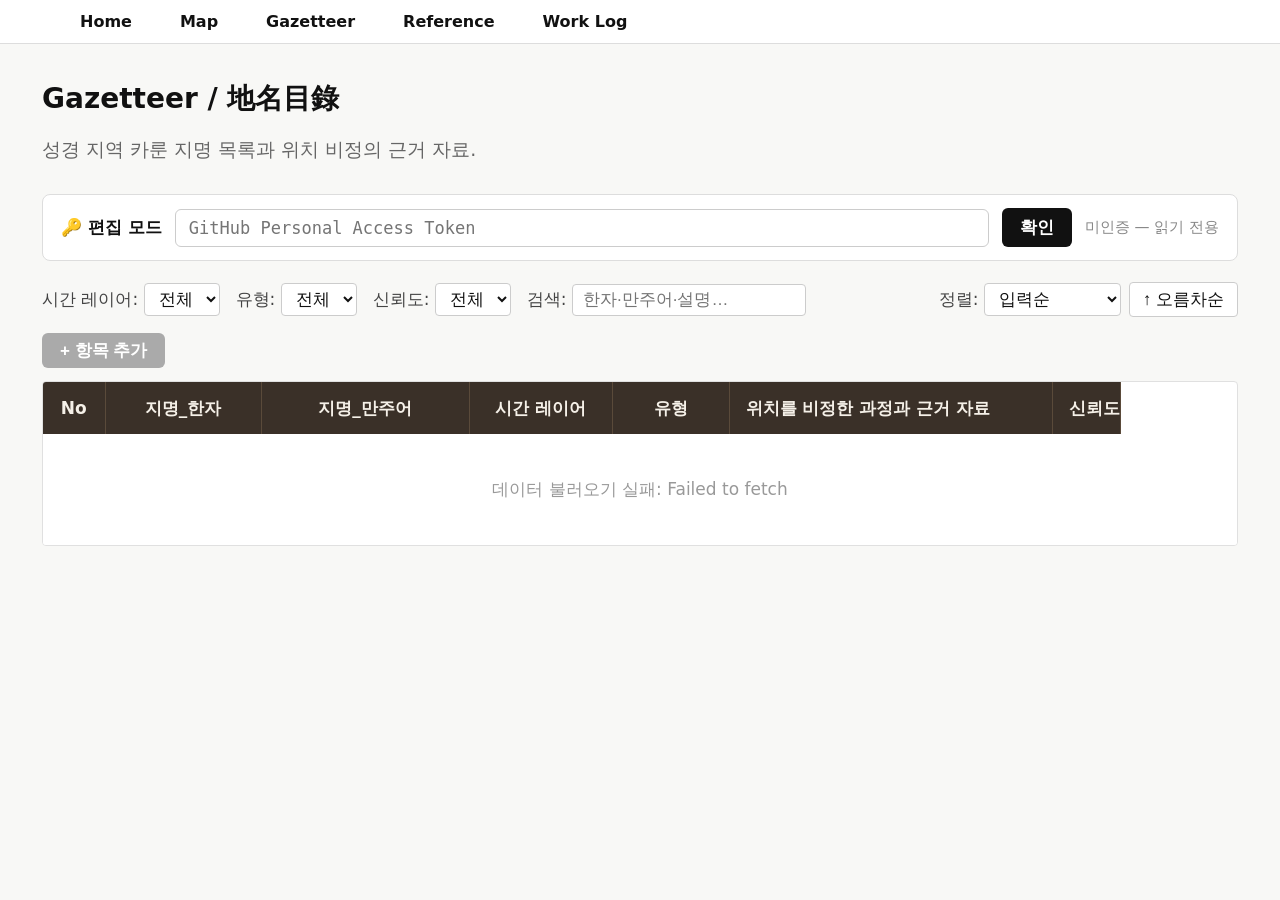
<file: gazetteer.html>
<!doctype html>
<html lang="ko">
<head>
  <link rel="icon" href="https://mucenfere.github.io/favicon_gis.svg" type="image/svg+xml">
  <!-- Google tag (gtag.js) -->
<script async src="https://www.googletagmanager.com/gtag/js?id=G-YWD860LFFR"></script>
<script>
  window.dataLayer = window.dataLayer || [];
  function gtag(){dataLayer.push(arguments);}
  gtag('js', new Date());
  gtag('config', 'G-YWD860LFFR');
</script>
  <meta charset="utf-8" />
  <meta name="viewport" content="width=device-width, initial-scale=1" />
  <title>Gazetteer(地名目錄)</title>
  <style>
    *, *::before, *::after { box-sizing: border-box; }
    html, body {
      margin: 0; padding: 0;
      font-family: system-ui, -apple-system, Segoe UI, Roboto, sans-serif;
      background: #f8f8f6; color: #111;
      font-size: 16px; /* base ×1.3 ≈ 130% */
    }


    /* ── Top nav ── */
    .topnav {
      position: fixed; top: 0; left: 0; right: 0; height: 44px;
      display: flex; gap: 48px; align-items: center; padding: 0 80px;
      background: rgba(255,255,255,0.95); z-index: 1000;
      border-bottom: 1px solid #ddd;
    }
    .topnav a { text-decoration: none; color: #111; font-weight: 600; }
    .topnav a:hover { text-decoration: underline; }
    body { padding-top: 44px; }
    main { max-width: 1600px; margin: 0 auto; padding: 36px 42px 80px; }
    h1 { font-size: 28px; font-weight: 800; margin: 0 0 8px; }
    .subtitle { color: #666; font-size: 19px; margin-bottom: 31px; }

    /* ── Auth bar ── */
    .auth-bar {
      display: flex; align-items: center; gap: 13px;
      margin-bottom: 21px; padding: 13px 18px;
      background: #fff; border: 1px solid #ddd; border-radius: 8px; font-size: 17px;
    }
    .auth-bar input {
      flex: 1; padding: 8px 13px; border: 1px solid #ccc;
      border-radius: 6px; font-size: 17px; font-family: monospace;
    }
    .auth-bar button {
      padding: 8px 18px; border: none; border-radius: 6px;
      cursor: pointer; font-size: 17px; font-weight: 600;
      background: #111; color: #fff;
    }
    .auth-status { font-size: 15px; color: #888; }
    .auth-status.ok   { color: #2a9d2a; }
    .auth-status.fail { color: #c0392b; }

    /* ── Filter bar ── */
    .filter-bar {
      display: flex; gap: 16px; align-items: center;
      margin-bottom: 13px; flex-wrap: wrap;
    }
    .filter-bar label { font-size: 17px; color: #444; white-space: nowrap; }
    .filter-bar select,
    .filter-bar input[type=text] {
      font-size: 17px; padding: 5px 10px;
      border: 1px solid #ccc; border-radius: 4px;
      background: #fff; color: #111;
    }
    .filter-bar input[type=text] { width: 234px; }

    .filter-bar .sort-group {
      margin-left: auto;
      display: flex; align-items: center; gap: 8px;
    }
    .filter-bar .sort-group label { font-size: 17px; color: #444; }
    .filter-bar .sort-group select { font-size: 17px; padding: 5px 10px; border: 1px solid #ccc; border-radius: 4px; }
    .btn-sort-dir {
      padding: 5px 13px; border: 1px solid #ccc; border-radius: 4px;
      background: #fff; font-size: 17px; cursor: pointer; color: #111;
    }
    .btn-sort-dir:hover { background: #f0f0ee; }

    .btn-add {
      padding: 6px 18px; background: #1a73e8; color: #fff;
      border: none; border-radius: 6px; font-size: 17px;
      font-weight: 600; cursor: pointer; white-space: nowrap;
    }
    .btn-add:disabled { background: #aaa; cursor: default; }

    /* 결과 건수 */
    .row-count { font-size: 15px; color: #888; margin-bottom: 10px; }

    /* ── Table ── */
    .table-wrap { overflow-x: auto; border: 1px solid #e0e0e0; border-radius: 4px; background: #fff; }
    table {
      width: 100%; border-collapse: collapse;
      table-layout: fixed;
      font-size: 17px; line-height: 1.55;
    }

    col.col-id      { width: 62px;  }
    col.col-hanja   { width: 156px; }
    col.col-manchu  { width: 208px; }
    col.col-time    { width: 143px; }
    col.col-type    { width: 117px; }
    col.col-desc    { width: auto;  }
    col.col-trust   { width: 68px;  }
    col.col-actions { width: 117px; }

    thead tr { background: #3a3028; color: #f5f0e8; }
    thead th {
      padding: 13px 16px; text-align: center;
      font-weight: 700; white-space: nowrap;
      border-right: 1px solid #5a4a3a; font-size: 17px;
    }
    thead th:last-child { border-right: none; }

    tbody tr { border-bottom: 1px solid #f0f0ee; }
    tbody tr:last-child { border-bottom: none; }
    tbody tr:nth-child(even) { background: #f5f5f3; }
    tbody tr:nth-child(odd)  { background: #ffffff; }
    tbody tr:hover { background: #e8f0fe; }

    td { padding: 9px 16px; vertical-align: top; border-right: 1px solid #e0e0dc; }
    td:last-child { border-right: none; }
    .empty-row td { text-align: center; color: #999; padding: 42px; border-right: none; }

    td.seq    { color: #bbb; font-size: 15px; text-align: center; white-space: nowrap; }
    td.hanja  { font-size: 18px; font-weight: 600; word-break: break-word; }
    td.manchu { font-style: italic; color: #555; font-size: 15px; word-break: break-word; }
    td.time   { color: #555; white-space: nowrap; font-size: 15px; }
    td.type   { white-space: nowrap; font-size: 15px; text-align: center; vertical-align: middle; }
    .badge {
      display: inline-block; padding: 3px 10px;
      border-radius: 4px; font-size: 14px; font-weight: 700;
      white-space: nowrap; letter-spacing: 0.2px;
    }
    .badge-변외카룬 { background: #d8ecd8; color: #1a5a1a; }
    .badge-변내카룬 { background: #d8e4f0; color: #1a3a6a; }
    .badge-위장카룬 { background: #ffe8c8; color: #7a4000; }
    td.desc   { color: #444; word-break: break-word; }
    td.trust  { color: #555; white-space: nowrap; text-align: center; font-size: 15px; }
    td.actions { white-space: nowrap; }

    .btn-edit, .btn-del {
      padding: 4px 13px; border-radius: 5px; border: none;
      cursor: pointer; font-size: 15px; font-weight: 600; margin-right: 5px;
    }
    .btn-edit { background: #e8f0fe; color: #1a73e8; }
    .btn-edit:hover { background: #c5d8fc; }
    .btn-del  { background: #fce8e6; color: #c0392b; }
    .btn-del:hover  { background: #f5c0bb; }

    /* ── Modal ── */
    .modal-backdrop {
      display: none; position: fixed; inset: 0;
      background: rgba(0,0,0,0.35); z-index: 2000;
      align-items: center; justify-content: center;
    }
    .modal-backdrop.open { display: flex; }
    .modal {
      background: #fff; border-radius: 10px; padding: 31px 36px;
      width: 560px; max-width: calc(100vw - 32px);
      box-shadow: 0 8px 32px rgba(0,0,0,0.18);
    }
    .modal h2 { margin: 0 0 23px; font-size: 22px; font-weight: 800; }
    .modal label {
      display: block; font-size: 15px; font-weight: 700;
      color: #555; margin-bottom: 5px; margin-top: 16px;
    }
    .modal label:first-of-type { margin-top: 0; }
    .modal input, .modal textarea {
      width: 100%; padding: 9px 13px; border: 1px solid #ccc;
      border-radius: 6px; font-size: 17px; font-family: inherit;
    }
    .modal textarea { height: 104px; resize: vertical; }
    .modal-actions { display: flex; justify-content: flex-end; gap: 13px; margin-top: 26px; }
    .btn-cancel {
      padding: 9px 21px; border: 1px solid #ccc; background: #fff;
      border-radius: 6px; font-size: 17px; cursor: pointer;
    }
    .btn-save {
      padding: 9px 23px; background: #111; color: #fff;
      border: none; border-radius: 6px; font-size: 17px;
      font-weight: 600; cursor: pointer;
    }
    .btn-save:disabled { background: #aaa; cursor: default; }

    /* ── Toast ── */
    .toast {
      position: fixed; bottom: 36px; left: 50%;
      transform: translateX(-50%) translateY(60px);
      background: #222; color: #fff; padding: 13px 28px;
      border-radius: 20px; font-size: 17px; opacity: 0;
      transition: opacity 0.25s, transform 0.25s;
      z-index: 3000; pointer-events: none;
    }
    .toast.show { opacity: 1; transform: translateX(-50%) translateY(0); }
  </style>
</head>
<body>
  <nav class="topnav">
    <a href="https://mucenfere.github.io/">Home</a>
    <a href="./index.html">Map</a>
    <a href="./gazetteer.html">Gazetteer</a>
    <a href="./reference.html">Reference</a>
    <a href="./worklog.html">Work Log</a>
  </nav>

  <main>
    <h1>Gazetteer / 地名目錄</h1>
    <p class="subtitle">성경 지역 카룬 지명 목록과 위치 비정의 근거 자료.</p>

    <!-- Auth -->
    <div class="auth-bar">
      <span style="white-space:nowrap;font-weight:600;">🔑 편집 모드</span>
      <input type="password" id="tokenInput" placeholder="GitHub Personal Access Token" autocomplete="off" />
      <button id="tokenBtn">확인</button>
      <span id="authStatus" class="auth-status">미인증 — 읽기 전용</span>
    </div>

    <!-- Filter bar -->
    <div class="filter-bar">
      <label>시간 레이어:
        <select id="filterTime"><option value="">전체</option></select>
      </label>
      <label>유형:
        <select id="filterType"><option value="">전체</option></select>
      </label>
      <label>신뢰도:
        <select id="filterTrust"><option value="">전체</option></select>
      </label>
      <label>검색:
        <input type="text" id="searchInput" placeholder="한자·만주어·설명…" />
      </label>
      <div class="sort-group">
        <label>정렬:
          <select id="sortCol">
            <option value="seq">입력순</option>
            <option value="hanja">지명_한자</option>
            <option value="manchu">지명_만주어</option>
            <option value="time">시간 레이어</option>
            <option value="type">유형</option>
            <option value="trust">신뢰도</option>
          </select>
        </label>
        <button class="btn-sort-dir" id="sortDirBtn">↑ 오름차순</button>
      </div>
      <button class="btn-add" id="addBtn" disabled>+ 항목 추가</button>
    </div>

    <div class="row-count" id="rowCount"></div>

    <!-- Table -->
    <div class="table-wrap">
      <table id="mainTable">
        <colgroup>
          <col class="col-id">
          <col class="col-hanja">
          <col class="col-manchu">
          <col class="col-time">
          <col class="col-type">
          <col class="col-desc">
          <col class="col-trust">
          <col class="col-actions">
        </colgroup>
        <thead>
          <tr>
            <th style="text-align:center">No</th>
            <th>지명_한자</th>
            <th>지명_만주어</th>
            <th>시간 레이어</th>
            <th>유형</th>
            <th style="text-align:left">위치를 비정한 과정과 근거 자료</th>
            <th style="text-align:center">신뢰도</th>
            <th id="actionsHeader" style="display:none">작업</th>
          </tr>
        </thead>
        <tbody id="tableBody">
          <tr class="empty-row"><td colspan="8">불러오는 중…</td></tr>
        </tbody>
      </table>
    </div>
  </main>

  <!-- Modal -->
  <div class="modal-backdrop" id="modalBackdrop">
    <div class="modal">
      <h2 id="modalTitle">항목 추가</h2>
      <label>지명_한자 漢字</label>
      <input type="text" id="fHanja" placeholder="예: 鳳凰城" />
      <label>지명_만주어 Manju gisun</label>
      <input type="text" id="fManchu" placeholder="예: Fiyanggu hoton" />
      <label>시간 레이어</label>
      <input type="text" id="fTime" placeholder="예: 강희말기, 건륭중기 등" />
      <label>유형</label>
      <input type="text" id="fType" placeholder="예: 변내카룬, 변외카룬, 邊臺 등" />
      <label>위치 고증 관련 자료</label>
      <textarea id="fDesc" placeholder="위치 비정 근거, 사료 출처, 관련 카룬 등"></textarea>
      <label>신뢰도</label>
      <input type="text" id="fTrust" placeholder="예: 高, 中, 低" />
      <div class="modal-actions">
        <button class="btn-cancel" id="modalCancel">취소</button>
        <button class="btn-save"   id="modalSave">저장</button>
      </div>
    </div>
  </div>

  <div class="toast" id="toast"></div>

  <script>
  (() => {
    const REPO   = 'mucenfere/mukden_karun';
    const PATH   = 'data/mukden_karun_gazetteer.json';
    const BRANCH = 'main';

    let token     = '';
    let entries   = [];
    let fileSha   = '';
    let editingId = null;
    let authed    = false;
    let sortDir   = 'asc';

    const tokenInput    = document.getElementById('tokenInput');
    const tokenBtn      = document.getElementById('tokenBtn');
    const authStatus    = document.getElementById('authStatus');
    const addBtn        = document.getElementById('addBtn');
    const searchInput   = document.getElementById('searchInput');
    const filterTime    = document.getElementById('filterTime');
    const filterType    = document.getElementById('filterType');
    const filterTrust   = document.getElementById('filterTrust');
    const sortCol       = document.getElementById('sortCol');
    const sortDirBtn    = document.getElementById('sortDirBtn');
    const tableBody     = document.getElementById('tableBody');
    const actionsHeader = document.getElementById('actionsHeader');
    const rowCount      = document.getElementById('rowCount');
    const modalBackdrop = document.getElementById('modalBackdrop');
    const modalTitle    = document.getElementById('modalTitle');
    const modalCancel   = document.getElementById('modalCancel');
    const modalSave     = document.getElementById('modalSave');
    const fHanja        = document.getElementById('fHanja');
    const fManchu       = document.getElementById('fManchu');
    const fTime         = document.getElementById('fTime');
    const fType         = document.getElementById('fType');
    const fDesc         = document.getElementById('fDesc');
    const fTrust        = document.getElementById('fTrust');
    const toastEl       = document.getElementById('toast');

    let toastTimer;
    function showToast(msg, duration = 2800) {
      toastEl.textContent = msg;
      toastEl.classList.add('show');
      clearTimeout(toastTimer);
      toastTimer = setTimeout(() => toastEl.classList.remove('show'), duration);
    }

    function esc(s) {
      return String(s || '').replace(/[&<>"']/g, m =>
        ({'&':'&amp;','<':'&lt;','>':'&gt;','"':'&quot;',"'":'&#039;'}[m]));
    }

    function apiHeaders() {
      return {
        'Authorization': `token ${token}`,
        'Content-Type': 'application/json',
        'Accept': 'application/vnd.github+json'
      };
    }

    async function fetchFile() {
      const rawUrl = `https://raw.githubusercontent.com/${REPO}/${BRANCH}/${PATH}?t=${Date.now()}`;
      const res = await fetch(rawUrl);
      if (res.status === 404) { fileSha = ''; return []; }
      if (!res.ok) throw new Error(`데이터 불러오기 실패: ${res.status}`);
      const data = await res.json();
      fetchSha();
      return data;
    }

    async function fetchSha() {
      if (!token) return;
      const url = `https://api.github.com/repos/${REPO}/contents/${PATH}?ref=${BRANCH}`;
      const res = await fetch(url, { headers: apiHeaders() });
      if (res.ok) { const d = await res.json(); fileSha = d.sha; }
    }

    async function saveFile(newEntries, commitMsg) {
      const content = btoa(unescape(encodeURIComponent(JSON.stringify(newEntries, null, 2))));
      const body = { message: commitMsg, content, branch: BRANCH };
      if (fileSha) body.sha = fileSha;
      const res = await fetch(
        `https://api.github.com/repos/${REPO}/contents/${PATH}`,
        { method: 'PUT', headers: apiHeaders(), body: JSON.stringify(body) }
      );
      if (!res.ok) {
        const err = await res.json();
        throw new Error(err.message || `저장 실패 (${res.status})`);
      }
      const d = await res.json();
      fileSha = d.content.sha;
    }

    // ── 드롭다운 옵션 빌드 ──
    const TIME_ORDER  = ['강희45년','강희51년','강희52년','강희60년','건륭중기','가경9년','가경23년','도광27년'];
    const TYPE_ORDER  = ['변외카룬','변내카룬','위장카룬'];
    const TRUST_ORDER = ['A','B','C','D','E'];

    function buildFilterOptions() {
      const uniq = (field) => [...new Set(entries.map(e => e[field] || '').filter(Boolean))];
      const sortedBy = (vals, order) => {
        const inOrder = order.filter(v => vals.includes(v));
        const rest    = vals.filter(v => !order.includes(v)).sort();
        return [...inOrder, ...rest];
      };
      const fill = (sel, vals) => {
        const cur = sel.value;
        sel.innerHTML = '<option value="">전체</option>';
        vals.forEach(v => {
          const o = document.createElement('option');
          o.value = o.textContent = v;
          sel.appendChild(o);
        });
        if (cur) sel.value = cur;
      };
      fill(filterTime,  sortedBy(uniq('time'),  TIME_ORDER));
      fill(filterType,  sortedBy(uniq('type'),  TYPE_ORDER));
      fill(filterTrust, sortedBy(uniq('trust'), TRUST_ORDER));
    }

    // ── 필터 + 정렬 ──
    function getList() {
      const q      = searchInput.value.trim().toLowerCase();
      const tTime  = filterTime.value;
      const tType  = filterType.value;
      const tTrust = filterTrust.value;
      const col    = sortCol.value;

      let list = entries
        .map((e, i) => ({ ...e, seq: i + 1 }))
        .filter(e => {
          if (tTime  && (e.time  || '') !== tTime)  return false;
          if (tType  && (e.type  || '') !== tType)  return false;
          if (tTrust && (e.trust || '') !== tTrust) return false;
          if (q && ![e.hanja, e.manchu, e.time, e.type, e.desc, e.trust]
                .some(v => (v || '').toLowerCase().includes(q))) return false;
          return true;
        });

      list.sort((a, b) => {
        let cmp = 0;
        if (col === 'seq') {
          cmp = a.seq - b.seq;
        } else if (col === 'time') {
          const ai = TIME_ORDER.indexOf(a.time  || '');
          const bi = TIME_ORDER.indexOf(b.time  || '');
          cmp = (ai === -1 ? 999 : ai) - (bi === -1 ? 999 : bi);
        } else if (col === 'trust') {
          const ai = TRUST_ORDER.indexOf(a.trust || '');
          const bi = TRUST_ORDER.indexOf(b.trust || '');
          cmp = (ai === -1 ? 999 : ai) - (bi === -1 ? 999 : bi);
        } else if (col === 'type') {
          const ai = TYPE_ORDER.indexOf(a.type  || '');
          const bi = TYPE_ORDER.indexOf(b.type  || '');
          cmp = (ai === -1 ? 999 : ai) - (bi === -1 ? 999 : bi);
        } else {
          const va = (a[col] || '').toLowerCase();
          const vb = (b[col] || '').toLowerCase();
          cmp = va.localeCompare(vb, 'ko');
        }
        return sortDir === 'asc' ? cmp : -cmp;
      });

      return list;
    }

    // ── Render ──
    function renderTable() {
      const list = getList();
      rowCount.textContent = `총 ${list.length}건`;

      if (list.length === 0) {
        tableBody.innerHTML = `<tr class="empty-row"><td colspan="8">항목이 없습니다.</td></tr>`;
        return;
      }

      tableBody.innerHTML = list.map(e => `
        <tr data-id="${e.id}">
          <td class="seq">${e.seq}</td>
          <td class="hanja">${esc(e.hanja)}</td>
          <td class="manchu">${esc(e.manchu)}</td>
          <td class="time">${esc(e.time)}</td>
          <td class="type">${e.type ? `<span class="badge badge-${esc(e.type)}">${esc(e.type)}</span>` : ''}</td>
          <td class="desc">${esc(e.desc)}</td>
          <td class="trust">${esc(e.trust)}</td>
          <td class="actions"${authed ? '' : ' style="display:none"'}>
            <button class="btn-edit" data-id="${e.id}">수정</button>
            <button class="btn-del"  data-id="${e.id}">삭제</button>
          </td>
        </tr>
      `).join('');
    }

    // ── 정렬 방향 버튼 ──
    sortDirBtn.addEventListener('click', () => {
      sortDir = sortDir === 'asc' ? 'desc' : 'asc';
      sortDirBtn.textContent = sortDir === 'asc' ? '↑ 오름차순' : '↓ 내림차순';
      renderTable();
    });

    [filterTime, filterType, filterTrust, sortCol].forEach(el =>
      el.addEventListener('change', renderTable)
    );
    searchInput.addEventListener('input', renderTable);

    // ── Auth ──
    tokenBtn.addEventListener('click', async () => {
      const t = tokenInput.value.trim();
      if (!t) return;
      tokenBtn.disabled = true; tokenBtn.textContent = '확인 중…';
      try {
        const res = await fetch('https://api.github.com/user', {
          headers: { 'Authorization': `token ${t}`, 'Accept': 'application/vnd.github+json' }
        });
        if (!res.ok) throw new Error();
        const user = await res.json();
        token = t; authed = true;
        authStatus.textContent = `✓ ${user.login} 로 인증됨`;
        authStatus.className = 'auth-status ok';
        addBtn.disabled = false;
        actionsHeader.style.display = '';
        tokenInput.value = '';
        await fetchSha();
        renderTable();
        showToast(`${user.login} 로 로그인 완료`);
      } catch {
        authStatus.textContent = '✗ 토큰이 올바르지 않습니다';
        authStatus.className = 'auth-status fail';
      } finally {
        tokenBtn.disabled = false; tokenBtn.textContent = '확인';
      }
    });
    tokenInput.addEventListener('keydown', e => { if (e.key === 'Enter') tokenBtn.click(); });

    addBtn.addEventListener('click', () => openModal(null));

    tableBody.addEventListener('click', e => {
      const id = e.target.dataset.id;
      if (!id) return;
      if (e.target.classList.contains('btn-edit')) openModal(id);
      if (e.target.classList.contains('btn-del'))  confirmDelete(id);
    });

    // ── Modal ──
    function openModal(id) {
      editingId = id;
      if (id) {
        const entry = entries.find(e => e.id === id);
        modalTitle.textContent = '항목 수정';
        fHanja.value  = entry.hanja  || '';
        fManchu.value = entry.manchu || '';
        fTime.value   = entry.time   || '';
        fType.value   = entry.type   || '';
        fDesc.value   = entry.desc   || '';
        fTrust.value  = entry.trust  || '';
      } else {
        modalTitle.textContent = '항목 추가';
        fHanja.value = fManchu.value = fTime.value = fType.value = fDesc.value = fTrust.value = '';
      }
      modalBackdrop.classList.add('open');
      fHanja.focus();
    }
    function closeModal() { modalBackdrop.classList.remove('open'); editingId = null; }
    modalCancel.addEventListener('click', closeModal);
    modalBackdrop.addEventListener('click', e => { if (e.target === modalBackdrop) closeModal(); });

    modalSave.addEventListener('click', async () => {
      const hanja = fHanja.value.trim();
      if (!hanja) { fHanja.focus(); showToast('지명_한자를 입력해주세요'); return; }
      modalSave.disabled = true; modalSave.textContent = '저장 중…';
      try {
        let newEntries;
        if (editingId) {
          newEntries = entries.map(e => e.id === editingId
            ? { ...e, hanja, manchu: fManchu.value.trim(), time: fTime.value.trim(), type: fType.value.trim(), desc: fDesc.value.trim(), trust: fTrust.value.trim() }
            : e);
          await saveFile(newEntries, `gazetteer: update "${hanja}"`);
          entries = newEntries;
          showToast(`"${hanja}" 수정 완료`);
        } else {
          const newEntry = {
            id: Date.now().toString(36) + Math.random().toString(36).slice(2, 6),
            hanja, manchu: fManchu.value.trim(), time: fTime.value.trim(),
            type: fType.value.trim(), desc: fDesc.value.trim(), trust: fTrust.value.trim()
          };
          newEntries = [...entries, newEntry];
          await saveFile(newEntries, `gazetteer: add "${hanja}"`);
          entries = newEntries;
          showToast(`"${hanja}" 추가 완료`);
        }
        closeModal();
        buildFilterOptions();
        renderTable();
      } catch(err) {
        showToast('⚠ ' + err.message, 4000);
      } finally {
        modalSave.disabled = false; modalSave.textContent = '저장';
      }
    });

    async function confirmDelete(id) {
      const entry = entries.find(e => e.id === id);
      if (!entry) return;
      if (!confirm(`"${entry.hanja}" 을(를) 삭제할까요?`)) return;
      try {
        const newEntries = entries.filter(e => e.id !== id);
        await saveFile(newEntries, `gazetteer: delete "${entry.hanja}"`);
        entries = newEntries;
        buildFilterOptions();
        renderTable();
        showToast(`"${entry.hanja}" 삭제 완료`);
      } catch(err) {
        showToast('⚠ ' + err.message, 4000);
      }
    }

    // ── Init ──
    (async () => {
      try {
        entries = await fetchFile();
        buildFilterOptions();
        renderTable();
      } catch(err) {
        tableBody.innerHTML = `<tr class="empty-row"><td colspan="8">데이터 불러오기 실패: ${err.message}</td></tr>`;
      }
    })();

  })();
  </script>
</body>
</html>
</file>
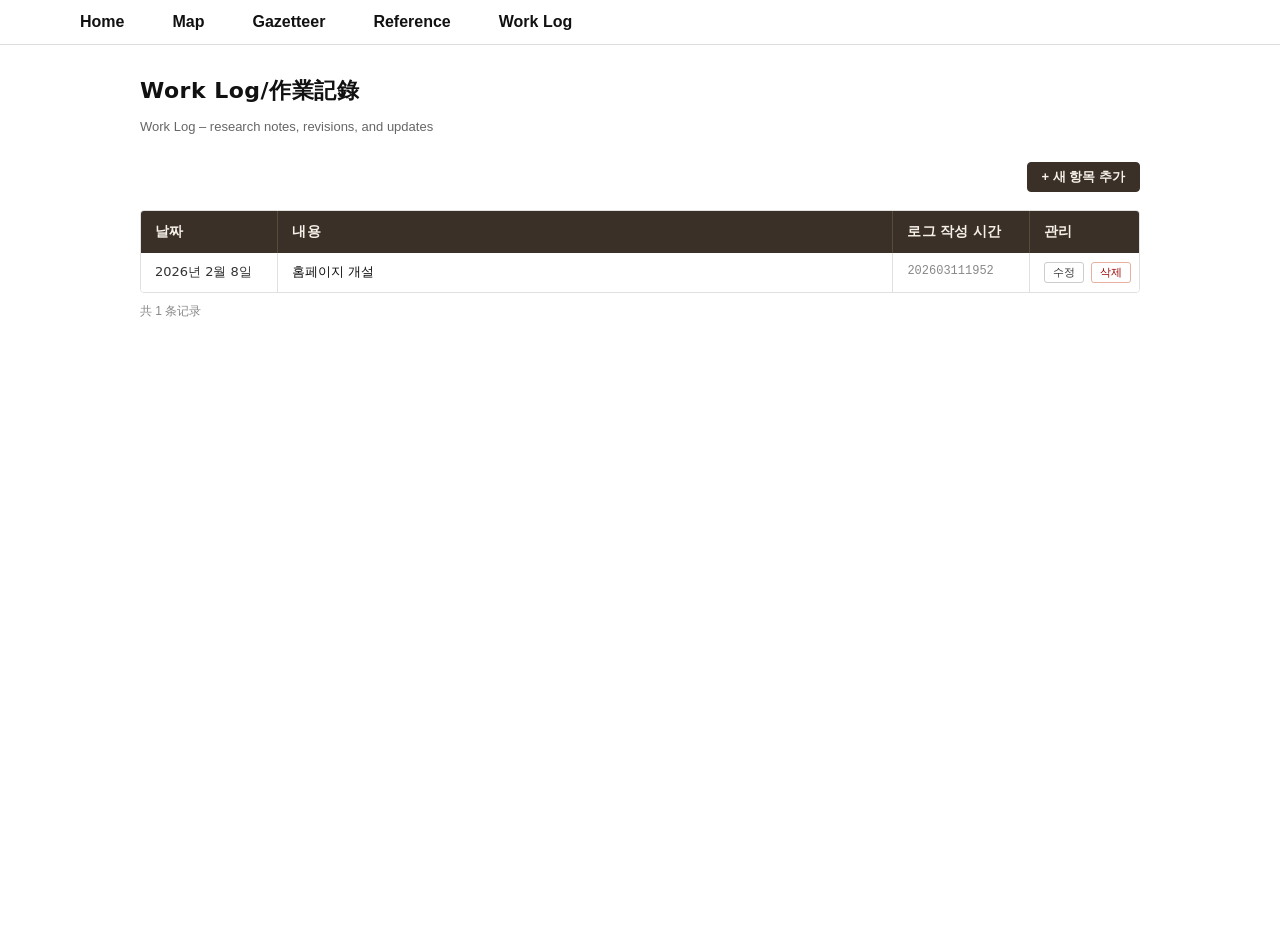
<file: worklog.html>
<!doctype html>
<html lang="ko">
<head>
  <link rel="icon" href="https://mucenfere.github.io/favicon_gis.svg" type="image/svg+xml">
  <!-- Google tag (gtag.js) -->
<script async src="https://www.googletagmanager.com/gtag/js?id=G-YWD860LFFR"></script>
<script>
  window.dataLayer = window.dataLayer || [];
  function gtag(){dataLayer.push(arguments);}
  gtag('js', new Date());

  gtag('config', 'G-YWD860LFFR');
</script>

  <meta charset="utf-8" />
  <meta name="viewport" content="width=device-width, initial-scale=1" />
  <title>Work Log – Mukden's Karun Map</title>
  <link rel="stylesheet" href="./css/site.css" />
  <style>
    html, body { height: 100%; margin: 0; background: #ffffff; font-family: system-ui, -apple-system, Segoe UI, Roboto, sans-serif; color: #111; }

    .topnav {
      position: fixed;
      top: 0; left: 0; right: 0;
      height: 44px;
      display: flex;
      gap: 48px;
      align-items: center;
      padding: 0 80px;
      background: rgba(255,255,255,0.95);
      z-index: 1000;
      border-bottom: 1px solid #ddd;
    }
    .topnav a { text-decoration: none; color: #111; font-weight: 600; font-family: sans-serif; }

    .page-body {
      margin-top: 44px;
      padding: 32px 48px 64px;
      max-width: 1000px;
      margin-left: auto;
      margin-right: auto;
    }

    h1 {
      font-size: 22px;
      font-weight: 700;
      margin: 0 0 6px 0;
      letter-spacing: 0.5px;
    }
    .subtitle {
      font-size: 13px;
      color: #666;
      margin-bottom: 28px;
      font-family: sans-serif;
    }

    .toolbar {
      display: flex;
      justify-content: flex-end;
      margin-bottom: 18px;
    }

    .btn-add {
      font-size: 13px;
      font-family: sans-serif;
      padding: 5px 14px;
      border: 1px solid #3a3028;
      border-radius: 4px;
      background: #3a3028;
      color: #f5f0e8;
      cursor: pointer;
      font-weight: 600;
      transition: background .15s;
    }
    .btn-add:hover { background: #5a4a3a; }

    .table-wrap {
      overflow-x: auto;
      border: 1px solid #e0e0e0;
      border-radius: 4px;
      background: #fff;
    }

    table {
      width: 100%;
      min-width: 600px;
      table-layout: fixed;
      border-collapse: collapse;
      font-size: 13px;
      line-height: 1.55;
    }

    thead tr {
      background: #3a3028;
      color: #f5f0e8;
    }
    thead th {
      padding: 10px 14px;
      text-align: left;
      font-weight: 700;
      font-family: sans-serif;
      white-space: nowrap;
      letter-spacing: 0.3px;
      border-right: 1px solid #5a4a3a;
      font-size: 14px;
    }
    thead th:last-child { border-right: none; }

    tbody tr { border-bottom: 1px solid #f0f0ee; }
    tbody tr:last-child { border-bottom: none; }
    tbody tr:nth-child(even) { background: #f9f9f9; }
    tbody tr:nth-child(odd)  { background: #ffffff; }
    tbody tr:hover { background: #e8f0fe; }

    td {
      padding: 9px 14px;
      vertical-align: top;
      border-right: 1px solid #e0e0e0;
    }
    td:last-child { border-right: none; }

    td.td-date {
      white-space: nowrap;
      font-size: 13px;
      color: #333;
      width: 150px;
    }

    td.td-content {
      font-size: 13px;
      color: #111;
    }
    td.td-content .detail {
      font-size: 12px;
      color: #666;
      margin-top: 3px;
    }

    td.td-timestamp {
      white-space: nowrap;
      font-size: 12px;
      color: #888;
      font-family: monospace;
      width: 150px;
    }

    td.td-actions {
      width: 80px;
      white-space: nowrap;
    }

    .btn-edit, .btn-del {
      font-size: 11px;
      padding: 2px 8px;
      border-radius: 3px;
      cursor: pointer;
      border: 1px solid #ccc;
      background: #fff;
      color: #333;
      margin-right: 3px;
    }
    .btn-edit:hover { background: #f0f4ff; border-color: #99b; }
    .btn-del { color: #900; border-color: #e8b0a0; }
    .btn-del:hover { background: #fff0ee; }

    .row-count {
      font-size: 12px;
      font-family: sans-serif;
      color: #888;
      margin-top: 10px;
    }

    /* 모달 */
    .modal-overlay {
      position: fixed; inset: 0;
      background: rgba(0,0,0,.35);
      display: flex; align-items: center; justify-content: center;
      z-index: 200;
      opacity: 0; pointer-events: none;
      transition: opacity .18s;
    }
    .modal-overlay.open { opacity: 1; pointer-events: all; }

    .modal {
      background: #fff;
      border: 1px solid #ddd;
      border-radius: 6px;
      padding: 28px 32px;
      width: 480px;
      max-width: 95vw;
      box-shadow: 0 8px 32px rgba(0,0,0,.12);
      transform: translateY(10px);
      transition: transform .18s;
    }
    .modal-overlay.open .modal { transform: translateY(0); }

    .modal h3 {
      font-size: 16px; font-weight: 700;
      margin: 0 0 20px 0;
      color: #3a3028;
    }

    .form-group { margin-bottom: 14px; }
    .form-group label {
      display: block;
      font-size: 12px; font-family: sans-serif;
      color: #555; margin-bottom: 5px; font-weight: 600;
    }
    .form-group input,
    .form-group textarea {
      width: 100%;
      padding: 7px 10px;
      font-size: 13px; font-family: sans-serif;
      border: 1px solid #ccc; border-radius: 4px;
      background: #fff; color: #111;
      box-sizing: border-box;
      outline: none;
    }
    .form-group input:focus,
    .form-group textarea:focus { border-color: #7a9; }
    .form-group textarea { resize: vertical; min-height: 70px; line-height: 1.5; }

    .modal-footer {
      display: flex; justify-content: flex-end; gap: 8px;
      margin-top: 20px; padding-top: 16px;
      border-top: 1px solid #eee;
    }
    .btn-cancel {
      font-size: 13px; padding: 6px 16px;
      border: 1px solid #ccc; border-radius: 4px;
      background: #fff; color: #444; cursor: pointer;
    }
    .btn-cancel:hover { background: #f5f5f5; }
    .btn-save {
      font-size: 13px; padding: 6px 16px;
      border: 1px solid #3a3028; border-radius: 4px;
      background: #3a3028; color: #f5f0e8;
      cursor: pointer; font-weight: 600;
    }
    .btn-save:hover { background: #5a4a3a; }

    .toast {
      position: fixed; bottom: 24px; right: 24px;
      font-size: 12px; font-family: sans-serif;
      background: #3a3028; color: #f5f0e8;
      padding: 10px 18px; border-radius: 4px;
      opacity: 0; transform: translateY(8px);
      transition: all .2s; z-index: 300;
      pointer-events: none;
    }
    .toast.show { opacity: 1; transform: translateY(0); }
  </style>
</head>
<body>

<nav class="topnav">
  <a href="https://mucenfere.github.io/">Home</a>
  <a href="./index.html">Map</a>
  <a href="./gazetteer.html">Gazetteer</a>
  <a href="./reference.html">Reference</a>
  <a href="./worklog.html">Work Log</a>
</nav>

<div class="page-body">
  <h1>Work Log/作業記錄</h1>
  <p class="subtitle">Work Log – research notes, revisions, and updates</p>

  <div class="toolbar">
    <button class="btn-add" onclick="openModal()">+ 새 항목 추가</button>
  </div>

  <div class="table-wrap">
    <table>
      <colgroup>
        <col style="width: 100px;">
        <col style="width: 450px;">
        <col style="width: 100px;">
        <col style="width: 80px;">
      </colgroup>
      <thead>
        <tr>
          <th>날짜</th>
          <th>내용</th>
          <th>로그 작성 시간</th>
          <th>관리</th>
        </tr>
      </thead>
      <tbody id="tableBody"></tbody>
    </table>
  </div>
  <div class="row-count" id="rowCount"></div>
</div>

<!-- 모달 -->
<div class="modal-overlay" id="modalOverlay" onclick="closeOnBg(event)">
  <div class="modal">
    <h3 id="modalTitle">새 작업 로그</h3>
    <div class="form-group">
      <label>날짜</label>
      <input type="date" id="fDate" />
    </div>
    <div class="form-group">
      <label>내용 제목</label>
      <input type="text" id="fTitle" placeholder="예) 관련 논문 투고" />
    </div>
    <div class="form-group">
      <label>상세 내용 (선택)</label>
      <textarea id="fDetail" placeholder="예) 〈학림〉 xx호, 논문 제목 〈~~연구〉"></textarea>
    </div>
    <div class="modal-footer">
      <button class="btn-cancel" onclick="closeModal()">취소</button>
      <button class="btn-save" onclick="saveEntry()">저장</button>
    </div>
  </div>
</div>
<div class="toast" id="toast"></div>
  
<script>
  const STORAGE_KEY = 'worklog_karun_v1';
  let entries = [];
  let editingId = null;

  function load() {
    try {
      const raw = localStorage.getItem(STORAGE_KEY);
      entries = raw ? JSON.parse(raw) : defaultData();
    } catch { entries = defaultData(); }
  }

  function save() {
    localStorage.setItem(STORAGE_KEY, JSON.stringify(entries));
  }

  function defaultData() {
    return [
      { id: 1, date: '2026-02-08', title: '홈페이지 개설', detail: '', timestamp: '202603111952' }
    ];
  }

  function fmtDate(iso) {
    if (!iso) return '';
    const [y, m, d] = iso.split('-');
    return `${y}년 ${parseInt(m)}월 ${parseInt(d)}일`;
  }

  function nowTs() {
    const d = new Date();
    const p = n => String(n).padStart(2, '0');
    return `${d.getFullYear()}${p(d.getMonth()+1)}${p(d.getDate())}${p(d.getHours())}${p(d.getMinutes())}`;
  }

  function render() {
    const sorted = [...entries].sort((a, b) => b.date.localeCompare(a.date));
    const tbody = document.getElementById('tableBody');

    if (sorted.length === 0) {
      tbody.innerHTML = `<tr><td colspan="4" style="text-align:center;color:#aaa;padding:32px;font-size:13px;">등록된 항목이 없습니다.</td></tr>`;
    } else {
      tbody.innerHTML = sorted.map(e => `
        <tr>
          <td class="td-date">${fmtDate(e.date)}</td>
          <td class="td-content">
            ${esc(e.title)}
            ${e.detail ? `<div class="detail">${esc(e.detail)}</div>` : ''}
          </td>
          <td class="td-timestamp">${e.timestamp}</td>
          <td class="td-actions">
            <button class="btn-edit" onclick="openEdit(${e.id})">수정</button>
            <button class="btn-del"  onclick="del(${e.id})">삭제</button>
          </td>
        </tr>
      `).join('');
    }

    document.getElementById('rowCount').textContent = `共 ${entries.length} 条记录`;
  }

  function esc(s) {
    return String(s).replace(/&/g,'&amp;').replace(/</g,'&lt;').replace(/>/g,'&gt;');
  }

  function openModal() {
    editingId = null;
    document.getElementById('modalTitle').textContent = '새 작업 로그';
    document.getElementById('fDate').value = new Date().toISOString().split('T')[0];
    document.getElementById('fTitle').value = '';
    document.getElementById('fDetail').value = '';
    document.getElementById('modalOverlay').classList.add('open');
  }

  function openEdit(id) {
    const e = entries.find(x => x.id === id);
    if (!e) return;
    editingId = id;
    document.getElementById('modalTitle').textContent = '항목 수정';
    document.getElementById('fDate').value = e.date;
    document.getElementById('fTitle').value = e.title;
    document.getElementById('fDetail').value = e.detail || '';
    document.getElementById('modalOverlay').classList.add('open');
  }

  function closeModal() {
    document.getElementById('modalOverlay').classList.remove('open');
  }

  function closeOnBg(e) {
    if (e.target === document.getElementById('modalOverlay')) closeModal();
  }

  function saveEntry() {
    const date   = document.getElementById('fDate').value;
    const title  = document.getElementById('fTitle').value.trim();
    const detail = document.getElementById('fDetail').value.trim();
    if (!date || !title) { toast('날짜와 내용 제목을 입력해주세요.'); return; }

    if (editingId !== null) {
      const idx = entries.findIndex(x => x.id === editingId);
      if (idx > -1) entries[idx] = { ...entries[idx], date, title, detail };
      toast('수정되었습니다.');
    } else {
      const newId = entries.length ? Math.max(...entries.map(x => x.id)) + 1 : 1;
      entries.push({ id: newId, date, title, detail, timestamp: nowTs() });
      toast('추가되었습니다.');
    }
    save(); closeModal(); render();
  }

  function del(id) {
    if (!confirm('이 항목을 삭제하시겠습니까?')) return;
    entries = entries.filter(x => x.id !== id);
    save(); render(); toast('삭제되었습니다.');
  }

  function toast(msg) {
    const t = document.getElementById('toast');
    t.textContent = msg;
    t.classList.add('show');
    setTimeout(() => t.classList.remove('show'), 2200);
  }

  load();
  render();
</script>
</body>
</html>
</file>
<file: css/site.css>
/* css/site.css */
:root{
  --nav-font: system-ui, -apple-system, "Segoe UI", Roboto, "Noto Sans KR", Arial, sans-serif;
}

html, body{
  margin: 0;
  font-family: var(--nav-font);
}

.topnav{
  position: fixed;
  top: 0; left: 0; right: 0;
  height: 44px;
  display: flex;
  gap: 48px;
  align-items: center;
  padding: 0 80px;
  background: rgba(255,255,255,0.95);
  z-index: 1000;
  border-bottom: 1px solid #ddd;
}

.topnav a{
  font-family: var(--nav-font);
  font-size: 16px;
  font-weight: 600;
  text-decoration: none;
  color: #111;
}
.topnav a:hover{ opacity: .75; }
</file>
